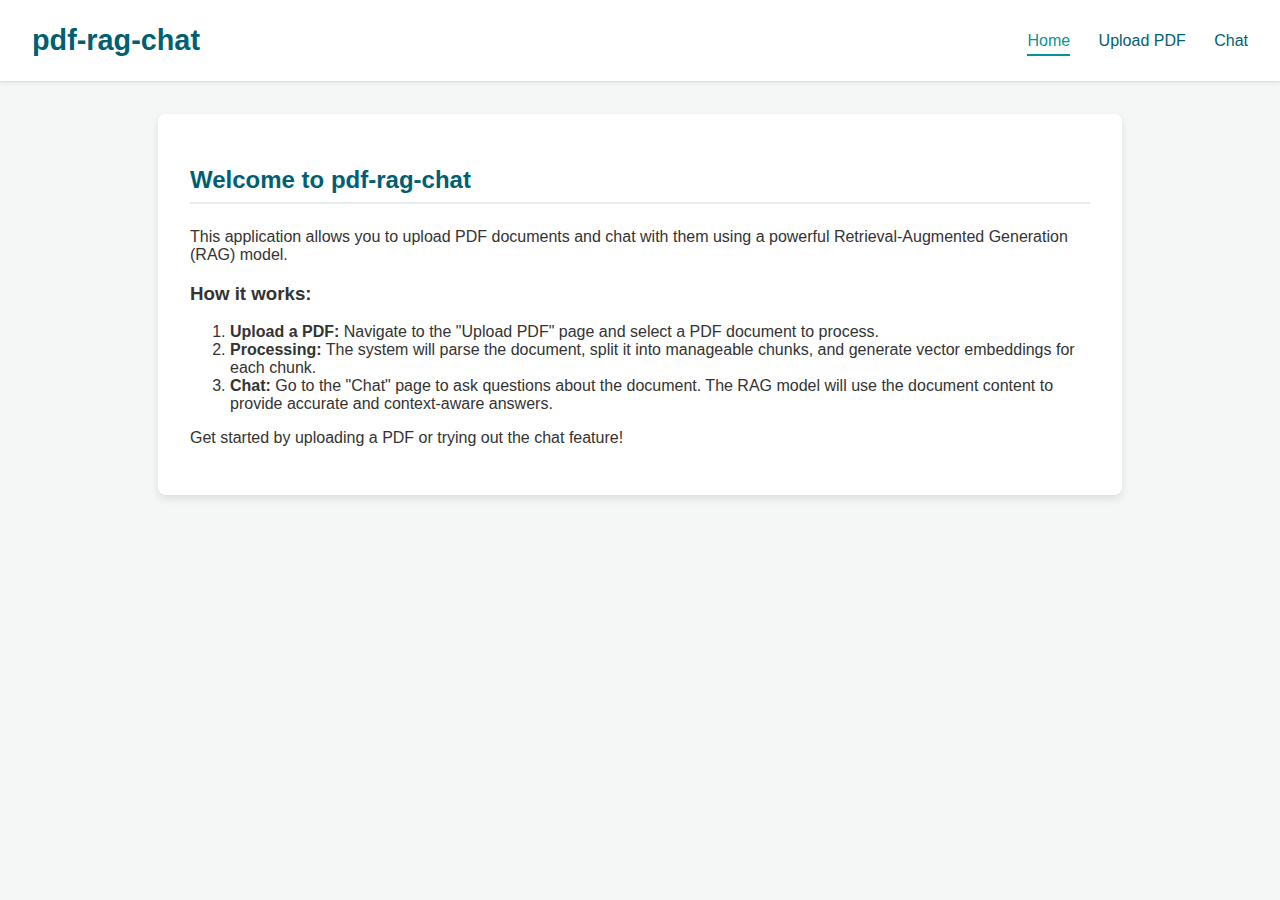
<file: templates/index.html>
<!DOCTYPE html>
<html lang="en">
<head>
    <meta charset="UTF-8">
    <meta name="viewport" content="width=device-width, initial-scale=1.0">
    <title>pdf-rag-chat</title>
    <link rel="stylesheet" href="/static/styles.css">
</head>
<body>
    <header>
        <h1>pdf-rag-chat</h1>
        <nav>
            <a href="/" class="active">Home</a>
            <a href="/upload">Upload PDF</a>
            <a href="/chat">Chat</a>
        </nav>
    </header>
    <main>
        <h2>Welcome to pdf-rag-chat</h2>
        <p>This application allows you to upload PDF documents and chat with them using a powerful Retrieval-Augmented Generation (RAG) model.</p>
        <h3>How it works:</h3>
        <ol>
            <li><strong>Upload a PDF:</strong> Navigate to the "Upload PDF" page and select a PDF document to process.</li>
            <li><strong>Processing:</strong> The system will parse the document, split it into manageable chunks, and generate vector embeddings for each chunk.</li>
            <li><strong>Chat:</strong> Go to the "Chat" page to ask questions about the document. The RAG model will use the document content to provide accurate and context-aware answers.</li>
        </ol>
        <p>Get started by uploading a PDF or trying out the chat feature!</p>
    </main>
</body>
</html>
</file>
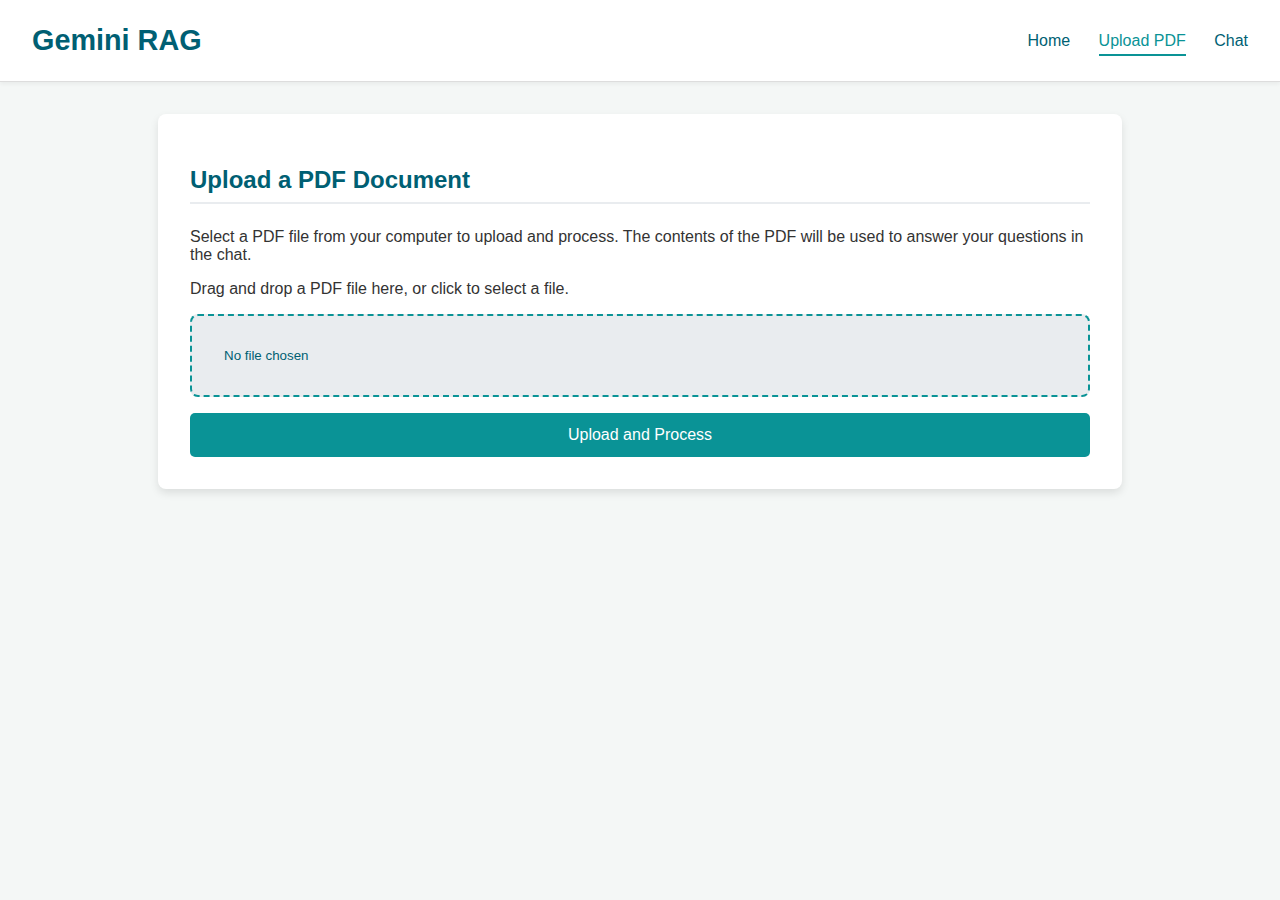
<file: templates/upload.html>
<!DOCTYPE html>
<html lang="en">
<head>
    <meta charset="UTF-8">
    <meta name="viewport" content="width=device-width, initial-scale=1.0">
    <title>Upload PDF</title>
    <link rel="stylesheet" href="/static/styles.css">
</head>
<body>
    <header>
        <h1>Gemini RAG</h1>
        <nav>
            <a href="/">Home</a>
            <a href="/upload" class="active">Upload PDF</a>
            <a href="/chat">Chat</a>
        </nav>
    </header>
    <main>
        <h2>Upload a PDF Document</h2>
        <p>Select a PDF file from your computer to upload and process. The contents of the PDF will be used to answer your questions in the chat.</p>
        <form id="upload-form" action="/upload" method="post" enctype="multipart/form-data">
            <label for="file-upload">Drag and drop a PDF file here, or click to select a file.</label>
            <input id="file-upload" type="file" name="file" accept="application/pdf">
            <button type="submit">Upload and Process</button>
        </form>
        <div id="message-area"></div>
        <div id="completion-popup" style="display: none;">
            <p>Indexing complete!</p>
            <a href="/"><button>Go Home</button></a>
            <a href="/chat"><button>Go to Chat</button></a>
        </div>
    </main>

    <div id="overwrite-modal" class="modal-overlay" style="display: none;">
        <div class="modal-content">
            <p>An existing index was found. Do you want to overwrite it?</p>
            <div class="modal-buttons">
                <button id="confirm-overwrite">Yes, Overwrite</button>
                <button id="cancel-overwrite">Cancel</button>
            </div>
        </div>
    </div>

    <script>
        const form = document.getElementById('upload-form');
        const fileInput = document.getElementById('file-upload');
        const messageArea = document.getElementById('message-area');
        const completionPopup = document.getElementById('completion-popup');
        const overwriteModal = document.getElementById('overwrite-modal');
        const confirmOverwriteBtn = document.getElementById('confirm-overwrite');
        const cancelOverwriteBtn = document.getElementById('cancel-overwrite');

        form.addEventListener('submit', async (e) => {
            e.preventDefault();
            
            messageArea.innerHTML = '';
            completionPopup.style.display = 'none';

            if (!fileInput.files.length) {
                showMessage('Please select a file to upload.', 'error');
                return;
            }

            const file = fileInput.files[0];
            if (file.type !== 'application/pdf') {
                showMessage('Invalid file type. Please upload a PDF.', 'error');
                return;
            }

            try {
                const indexStatusResponse = await fetch('/index-status');
                const indexStatusData = await indexStatusResponse.json();

                if (indexStatusData.indexed) {
                    overwriteModal.style.display = 'flex';
                    confirmOverwriteBtn.onclick = () => {
                        overwriteModal.style.display = 'none';
                        uploadAndProcess();
                    };
                    cancelOverwriteBtn.onclick = () => {
                        overwriteModal.style.display = 'none';
                    };
                } else {
                    uploadAndProcess();
                }
            } catch (error) {
                showMessage('Could not check index status.', 'error');
            }
        });

        async function uploadAndProcess() {
            showMessage('Your document is being indexed. Please wait...', 'info');

            const formData = new FormData(form);
            try {
                const response = await fetch('/upload', {
                    method: 'POST',
                    body: formData
                });

                if (!response.ok) {
                    const errorData = await response.json();
                    throw new Error(errorData.detail || 'An error occurred during upload.');
                }

                const data = await response.json();
                const taskId = data.task_id;

                const intervalId = setInterval(async () => {
                    try {
                        const statusResponse = await fetch(`/status/${taskId}`);
                        if (!statusResponse.ok) {
                            throw new Error('Could not get status.');
                        }
                        const statusData = await statusResponse.json();
                        if (statusData.status === 'complete') {
                            clearInterval(intervalId);
                            messageArea.innerHTML = '';
                            completionPopup.style.display = 'block';
                        } else if (statusData.status === 'error') {
                            clearInterval(intervalId);
                            showMessage('An error occurred during indexing. Please try again.', 'error');
                        }
                    } catch (error) {
                        clearInterval(intervalId);
                        showMessage(error.message, 'error');
                    }
                }, 5000);
            } catch (error) {
                showMessage(error.message, 'error');
            }
        }

        function showMessage(message, type) {
            const messageElement = document.createElement('p');
            messageElement.textContent = message;
            messageElement.style.color = type === 'error' ? 'red' : 'black';
            messageArea.innerHTML = '';
            messageArea.appendChild(messageElement);
        }
    </script>
</body>
</html>
</file>
<file: static/styles.css>
/* General Body Styles */
body {
    font-family: 'Segoe UI', Tahoma, Geneva, Verdana, sans-serif;
    margin: 0;
    padding: 0;
    background-color: #f4f7f6;
    color: #333;
}

/* Header Styles */
header {
    background-color: #fff;
    padding: 1.5rem 2rem;
    border-bottom: 1px solid #ddd;
    display: flex;
    justify-content: space-between;
    align-items: center;
    box-shadow: 0 2px 4px rgba(0,0,0,0.05);
}

header h1 {
    margin: 0;
    font-size: 1.8rem;
    color: #005f73;
}

nav a {
    margin-left: 1.5rem;
    text-decoration: none;
    color: #005f73;
    font-weight: 500;
    font-size: 1rem;
    transition: color 0.3s ease;
}

nav a:hover, nav a.active {
    color: #0a9396;
    border-bottom: 2px solid #0a9396;
    padding-bottom: 5px;
}

/* Main Content Styles */
main {
    padding: 2rem;
    max-width: 900px;
    margin: 2rem auto;
    background-color: #fff;
    border-radius: 8px;
    box-shadow: 0 4px 8px rgba(0,0,0,0.1);
}

main h2 {
    color: #005f73;
    border-bottom: 2px solid #e9ecef;
    padding-bottom: 0.5rem;
    margin-bottom: 1.5rem;
}

/* Form Styles */
form {
    display: flex;
    flex-direction: column;
    gap: 1rem;
}

input[type="file"] {
    border: 2px dashed #0a9396;
    border-radius: 8px;
    padding: 2rem;
    background-color: #e9ecef;
    cursor: pointer;
    text-align: center;
    color: #005f73;
}

input[type="file"]::file-selector-button {
    display: none;
}

button[type="submit"] {
    background-color: #0a9396;
    color: white;
    border: none;
    padding: 0.8rem 1.5rem;
    border-radius: 5px;
    cursor: pointer;
    font-size: 1rem;
    transition: background-color 0.3s ease;
}

button[type="submit"]:hover {
    background-color: #005f73;
}

/* Chat Container Styles */
#chat-container {
    display: flex;
    flex-direction: column;
    height: 60vh;
    border: 1px solid #ddd;
    border-radius: 8px;
    overflow: hidden;
}

#chat-history {
    flex-grow: 1;
    overflow-y: auto;
    padding: 1rem;
    background-color: #f9f9f9;
}

.user-message, .bot-message {
    padding: 0.8rem 1.2rem;
    border-radius: 15px;
    margin-bottom: 0.5rem;
    max-width: 70%;
    line-height: 1.4;
}

.user-message {
    background-color: #0a9396;
    color: white;
    align-self: flex-end;
    margin-left: auto;
}

.bot-message {
    background-color: #e9ecef;
    color: #333;
    align-self: flex-start;
}

#chat-input-container {
    display: flex;
    border-top: 1px solid #ddd;
}

#chat-input {
    border: none;
    flex-grow: 1;
    padding: 1rem;
    font-size: 1rem;
}

#chat-input:focus {
    outline: none;
}

#send-button {
    border: none;
    background-color: #0a9396;
    color: white;
    padding: 0 1.5rem;
    cursor: pointer;
    transition: background-color 0.3s ease;
}

#send-button:hover {
    background-color: #005f73;
}

/* Modal Styles */
.modal-overlay {
    position: fixed;
    top: 0;
    left: 0;
    width: 100%;
    height: 100%;
    background-color: rgba(0, 0, 0, 0.5);
    display: flex;
    justify-content: center;
    align-items: center;
    z-index: 1000;
}

.modal-content {
    background-color: #fff;
    padding: 2rem;
    border-radius: 8px;
    box-shadow: 0 5px 15px rgba(0,0,0,0.3);
    text-align: center;
}

.modal-buttons {
    margin-top: 1.5rem;
}

.modal-buttons button {
    padding: 0.8rem 1.5rem;
    border: none;
    border-radius: 5px;
    cursor: pointer;
    font-size: 1rem;
    margin: 0 0.5rem;
}

#confirm-overwrite {
    background-color: #d9534f;
    color: white;
}

#cancel-overwrite {
    background-color: #ccc;
}

#go-to-upload {
    background-color: #0a9396;
    color: white;
}
</file>
